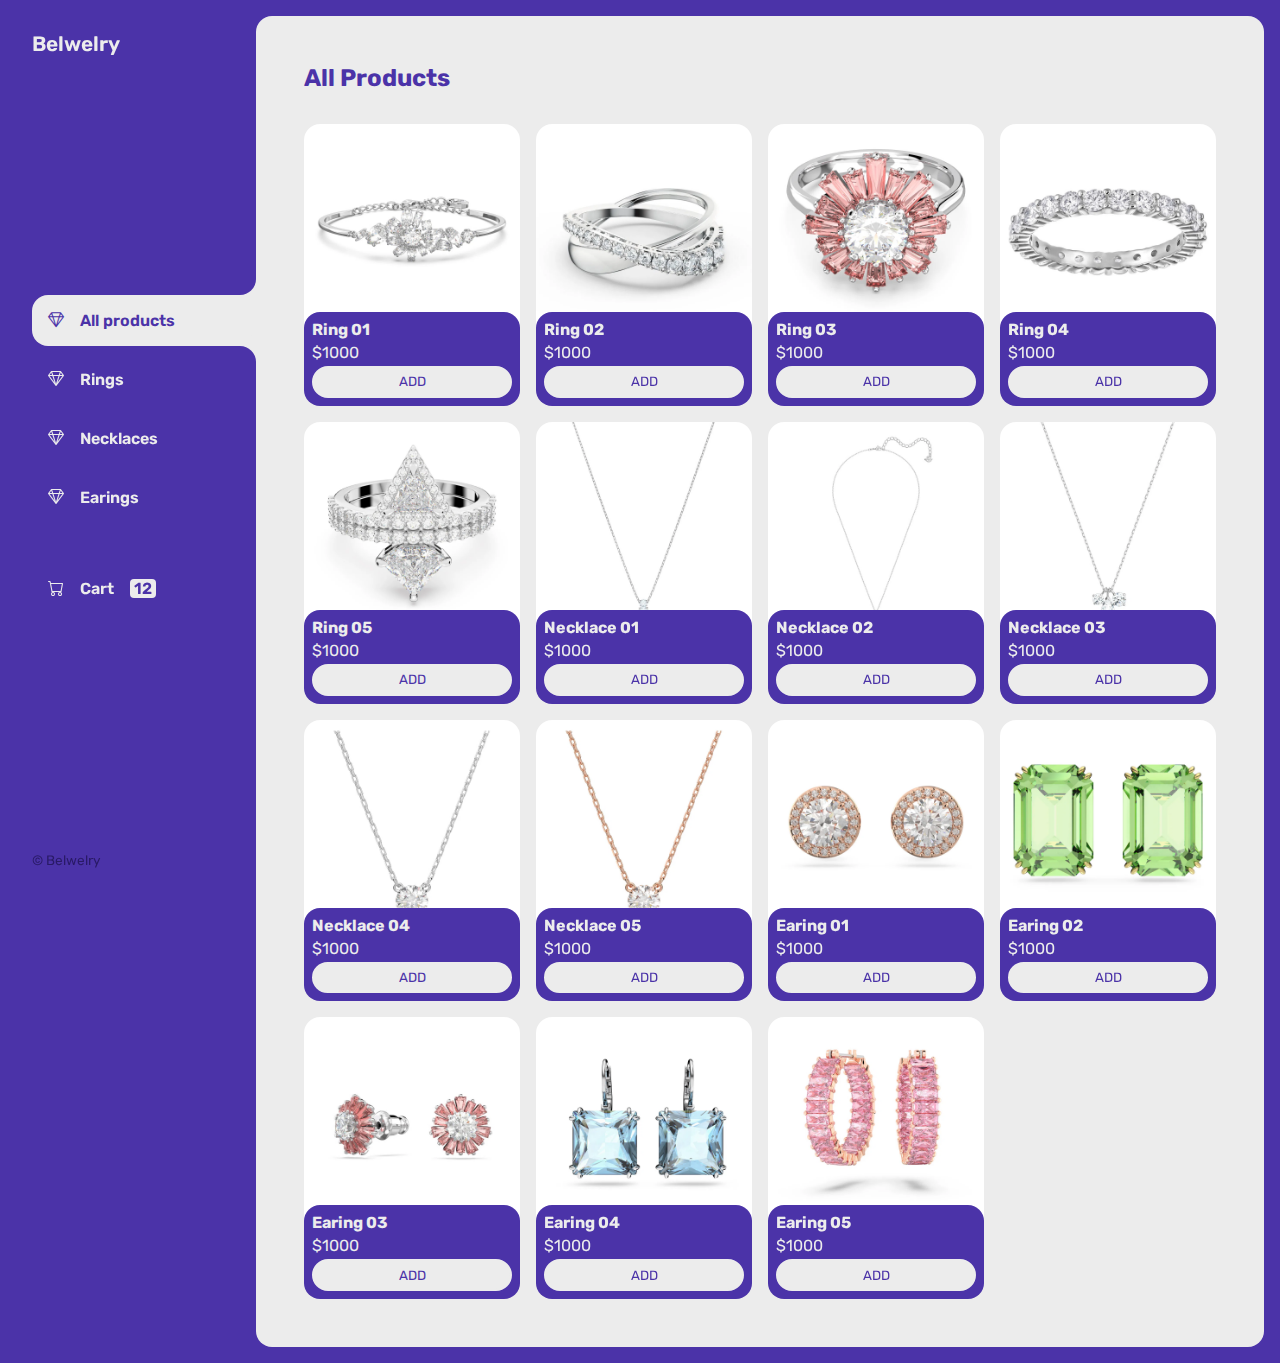
<file: index.html>
<!DOCTYPE html>
<html lang="en">

<head>
    <meta charset="UTF-8">
    <meta name="viewport" content="width=device-width, initial-scale=1.0">
    <title>Belwelry</title>
    <link rel="stylesheet" href="https://cdn.jsdelivr.net/npm/bootstrap-icons@1.11.1/font/bootstrap-icons.css">
    <link rel="stylesheet" href="./css/main.css">

</head>

<body>

    <div class="wrapper">
        <aside>
            <header>
                <h1 class="logo">Belwelry</h1>
            </header>

            <nav>
                <ul class="menu">
                    <li>
                        <button id="todos" class="boton-menu boton-categoria active"><i class="bi bi-gem"></i>All products</button>
                    </li>
                    <li>
                        <button id="rings" class="boton-menu boton-categoria"><i class="bi bi-gem"></i>Rings</button>
                    </li>
                    <li>
                        <button id="necklaces" class="boton-menu boton-categoria"><i class="bi bi-gem"></i>Necklaces</button>
                    </li>
                    <li>
                        <button id="earings" class="boton-menu boton-categoria"><i class="bi bi-gem"></i>Earings</button>
                    </li>
                    <li>
                        <a class="boton-menu boton-carrito" href="cart.html">
                            <i class="bi bi-cart"></i> Cart <span class="numerito">12</span>
                        </a>
                    </li>
                </ul>
            </nav>

            <footer>
                <p class="texto-footer">© Belwelry</p>
            </footer>
        </aside>

        <main>
            <h2 id="titulo-principal" class="titulo-principal">All Products</h2>
            <div id="contenedor-productos" class="contenedor-productos">
                <!-- Esto se va a completar con JS -->
            </div>
        </main>
    </div>
    <script src="./js/main.js"></script>
</body>

</html>
</file>
<file: css/main.css>
@import url('https://fonts.googleapis.com/css2?family=Rubik:wght@300;400;500;600;700;800;900&display=swap');

:root {
    --clr-main: #4b33a8;
    --clr-main-dark: #291a66;
    --clr-white: #ececec;
    --clr-gray: #e2e2e2;
    --clr-red: #961818;
}

* {
    margin: 0;
    padding: 0;
    box-sizing: border-box;
    font-family: "Rubik", sans-serif;
}

h1,
h2,
h3,
h4,
h5,
h6,
p,
a,
input,
textarea {
    margin: 0;
    padding: 0;
    text-decoration: none;
}

ul {
    list-style-type: none;
}

.wrapper {
    display: grid;
    grid-template-columns: 1fr 4fr;
    background-color: var(--clr-main);
}

aside {
    padding: 2rem;
    padding-right: 0;
    color: var(--clr-white);
    position: sticky;
    top: 0;
    height: 100vh;
    display: flex;
    flex-direction: column;
    justify-content: space-between;
}


.logo {
    font-weight: 600;
    font-size: 1.3rem;
}

.boton-menu {
    background-color: transparent;
    border: 0;
    color: var(--clr-white);
    font-size: 1rem;
    cursor: pointer;
    display: flex;
    align-items: center;
    gap: 1rem;
    font-weight: 600;
    padding: 1rem;
    font-size: .85;
    width: 100%;


}

.menu {
    display: flex;
    flex-direction: column;
    gap: .5rem;

}

.boton-menu.active {
    background-color: var(--clr-white);
    color: var(--clr-main);
    
    border-top-left-radius: 1rem;
    border-bottom-left-radius: 1rem;
    position: relative;

}

.boton-menu.active::before {
    content: "";
    position: absolute;
    width: 1rem;
    height: 2rem;
    bottom: 100%;
    right: 0;
    background-color: transparent;
    border-bottom-right-radius: 1rem;
    box-shadow: 0 1rem var(--clr-white);
}

.boton-menu.active::after {
    content: "";
    position: absolute;
    width: 1rem;
    height: 2rem;
    top: 100%;
    right: 0;
    background-color: transparent;
    border-top-right-radius: 1rem;
    box-shadow: 0 -1rem var(--clr-white);
}

.boton-carrito {
    margin-top: 2rem;
}

.numerito {
    background-color: var(--clr-white);
    color: var(--clr-main);
    padding: 0 .25rem ;
    border-radius: .25rem;
}

.boton-carrito.active .numerito {
    background-color: var(--clr-main);
    color: var(--clr-white);

}

.texto-footer {
    color: var(--clr-main-dark);
    font-size: 0.85rem;
}

main {
    background-color: var(--clr-white);
    margin: 1rem;
    border-radius: 1rem;
    padding: 3rem;
    margin-left: 0;
}

.titulo-principal {
    color: var(--clr-main);
    margin-bottom: 2rem;
}

.contenedor-productos {
    display: grid;
    grid-template-columns: repeat(4, 1fr);
    gap: 1rem;
}

.producto-imagen {
    max-width: 100%;
    border-radius: 1rem;
}

.producto-detalles {
    background-color: var(--clr-main);
    color: var(--clr-white);
    padding: .5rem;
    border-radius: 1rem;
    margin-top: -2rem;
    position: relative;
    display: flex;
    flex-direction: column;
    gap: .25rem;
}

.producto-titulo {
    font-size: 1rem;
}

.producto-agregar {
    border: 0;
    background-color: var(--clr-white);
    color: var(--clr-main);
    padding: .4rem;
    text-transform: uppercase;
    border-radius: 1rem;
    cursor: pointer;
    border: 2px solid var(--clr-white);
    transition: background-color .2s, color .2s ;
}

.producto-agregar:hover {
    background-color: var(--clr-main);
    color: var(--clr-white);
}

/* CART */

.contenedor-carrito{
    display: flex;
    flex-direction: column;
    gap: 1.5rem;
    
}

.carrito-vacio,  
.carrito-comprado {
    color: var(--clr-main);
    
}

.carrito-productos {
    display: flex;
    flex-direction: column;
    gap: 1rem;
    
}

.carrito-producto {
    display: flex;
    justify-content: space-between;
    align-items: center;
    background-color: var(--clr-gray);
    color: var(--clr-main);
    padding: .5rem;
    padding-right: 1.5rem;
    border-radius: 1rem;
}

.carrito-producto-imagen {
    max-width: 4rem;
    border-radius: 1rem;
}

.carrito-producto small{
    font-size: .75rem;

}

.carrito-producto-eliminar {
    border: 0;
    background-color: transparent;
    color: var(--clr-red);
    cursor: pointer;
}

.carrito-acciones {
    display: flex;
    justify-content: space-between;
}

.carrito-acciones-vaciar {
    border: 0;
    background-color: var(--clr-gray);
    padding: 1rem;
    border-radius: 1rem;
    color: var(--clr-main);
    text-transform: uppercase; 
    cursor: pointer;
}

.carrito-acciones-derecha {
    display: flex;
}

.carrito-acciones-total {
    display: flex;
    background-color: var(--clr-gray);
    padding: 1rem;
    color: var(--clr-main);
    text-transform: uppercase; 
    border-top-left-radius: 1rem;
    border-bottom-left-radius: 1rem;
    gap: 1rem;
}



.carrito-acciones-comprar {
    border: 0;
    background-color: var(--clr-main);
    padding: 1rem;
    padding-left: 2.9rem;
    padding-right: 2.9rem;
    color: var(--clr-white);
    text-transform: uppercase; 
    cursor: pointer;
    border-top-right-radius: 1rem;
    border-bottom-right-radius: 1rem;

}

.disabled {
    display: none;
}
</file>
